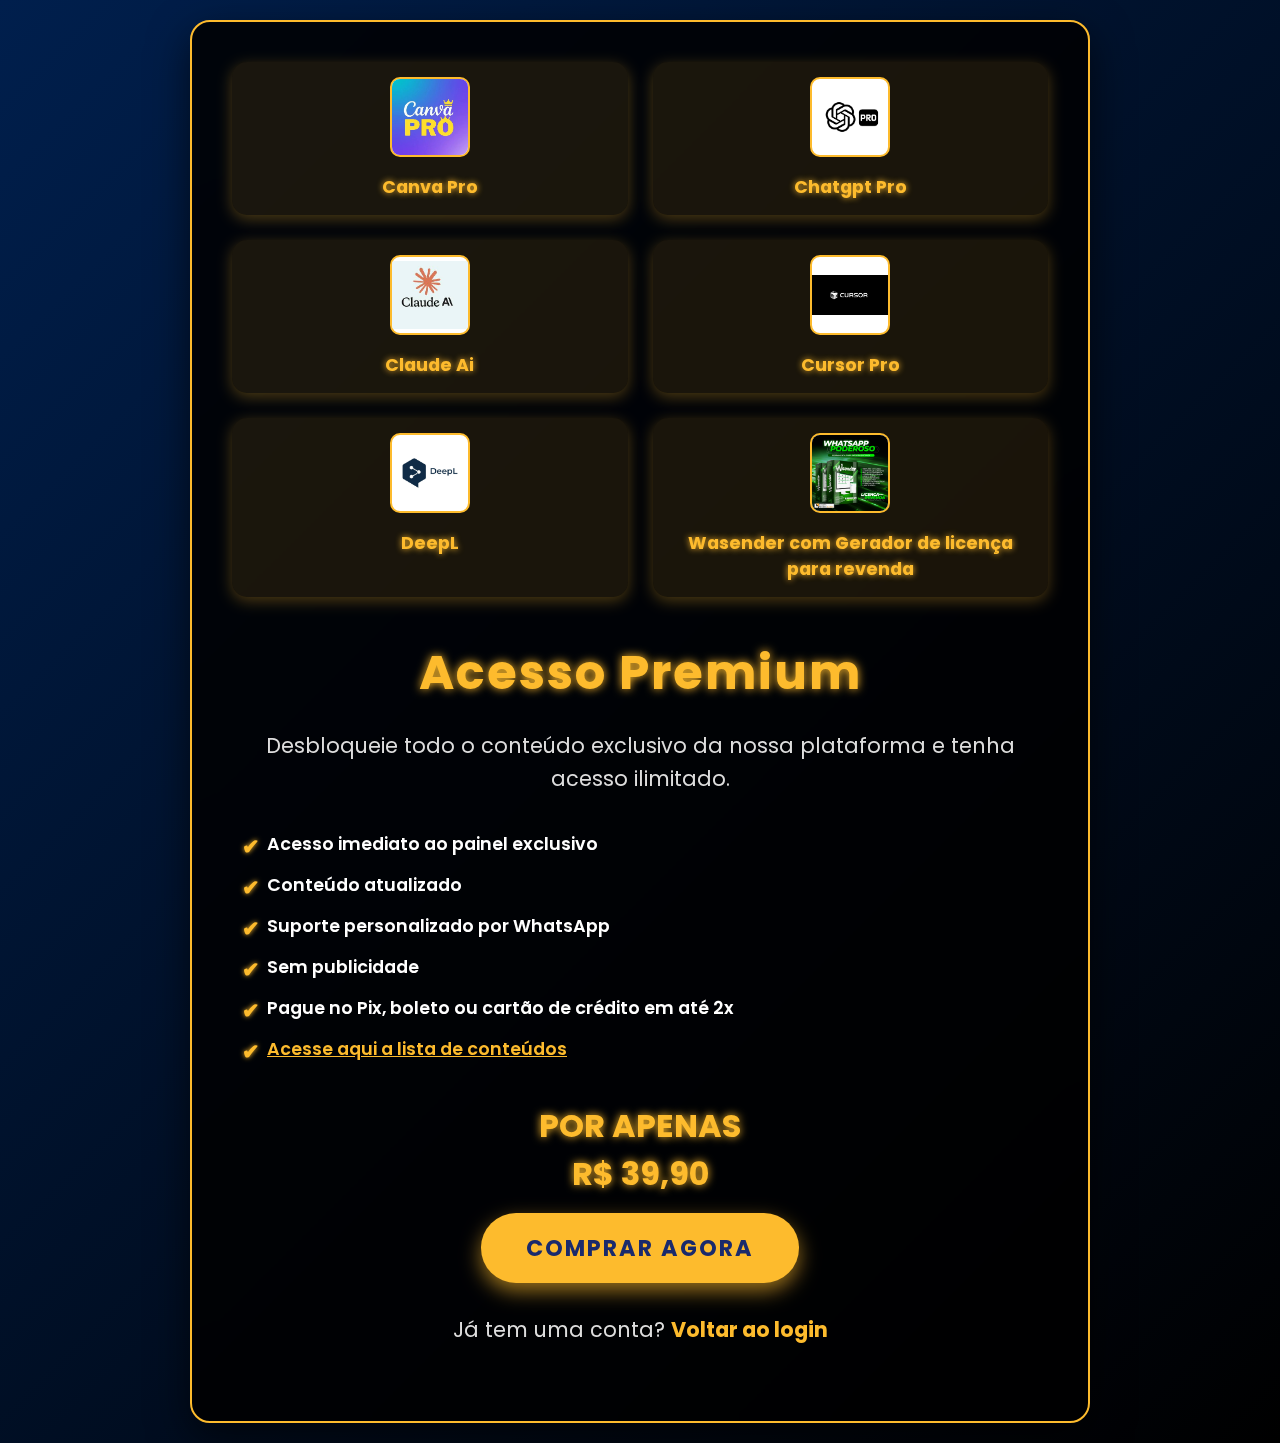
<file: venda.html>
<!DOCTYPE html>
<html lang="pt-br">

<head>
  <meta charset="UTF-8" />
  <title>Adquira seu Acesso - Troco Online</title>

  <head>
    <link rel="icon" href="images/favicon.ico" type="image/x-icon">
  </head>
  <style>
    @import url('https://fonts.googleapis.com/css2?family=Poppins:wght@400;700&display=swap');

    * {
      margin: 0;
      padding: 0;
      box-sizing: border-box;
    }

    body {
      font-family: 'Poppins', sans-serif;
      background: linear-gradient(135deg, #001f4d, #000000);
      color: #fff;
      min-height: 100vh;
      display: flex;
      justify-content: center;
      align-items: center;
      padding: 20px;
      text-align: center;
    }

    .container {
      background: rgba(0, 0, 0, 0.85);
      padding: 40px 40px;
      border-radius: 20px;
      max-width: 900px;
      box-shadow: 0 15px 40px rgba(0, 0, 0, 0.6);
      backdrop-filter: blur(10px);
      border: 2px solid #fdbb2d;
      transition: transform 0.3s ease;
    }

    .container:hover {
      transform: scale(1.05);
      box-shadow: 0 20px 60px rgba(0, 0, 0, 0.8);
    }

    h1 {
      font-size: 3rem;
      margin-bottom: 20px;
      color: #fdbb2d;
      text-shadow: 0 0 10px #fdbb2d;
      letter-spacing: 2px;
    }

    p {
      font-size: 1.3rem;
      margin-bottom: 35px;
      color: #ddd;
      line-height: 1.6;
      text-shadow: 0 0 5px rgba(0, 0, 0, 0.5);
    }

    ul {
      list-style: none;
      margin-bottom: 40px;
      text-align: left;
      padding-left: 0;
    }

    ul li {
      font-size: 1.1rem;
      margin-bottom: 15px;
      padding-left: 35px;
      position: relative;
      color: #fff;
      font-weight: 600;
      text-shadow: 0 0 3px rgba(0, 0, 0, 0.7);
    }

    ul li::before {
      content: "✔";
      position: absolute;
      left: 10px;
      top: 0;
      color: #fdbb2d;
      font-weight: 900;
      font-size: 1.3rem;
      text-shadow: 0 0 5px #fdbb2d;
    }

    /* Seção dos itens - imagens + títulos */
    .itens-lista {
      display: grid;
      grid-template-columns: repeat(2, 1fr);
      gap: 25px;
      margin-bottom: 40px;
      text-align: center;
    }

    .item {
      background: rgba(253, 187, 45, 0.1);
      border-radius: 15px;
      padding: 15px;
      box-shadow: 0 4px 15px rgba(253, 187, 45, 0.3);
      transition: transform 0.3s ease;
      cursor: default;
    }

    .item:hover {
      transform: scale(1.05);
      box-shadow: 0 6px 25px rgba(253, 187, 45, 0.6);
    }

    .item img {
      width: 80px;
      height: 80px;
      object-fit: contain;
      margin-bottom: 10px;
      border-radius: 10px;
      border: 2px solid #fdbb2d;
      background: #fff;
    }

    .item-title {
      font-weight: 700;
      font-size: 1.1rem;
      color: #fdbb2d;
      text-shadow: 0 0 6px #fdbb2d;
    }

    /* Estilo para o valor antes do botão */
    .preco {
      font-size: 2rem;
      font-weight: 700;
      color: #fdbb2d;
      margin-bottom: 15px;
      text-shadow: 0 0 8px #fdbb2d;
    }

    .btn-comprar {
      background: #fdbb2d;
      color: #1a2a6c;
      font-size: 1.4rem;
      font-weight: 700;
      padding: 18px 45px;
      border: none;
      border-radius: 50px;
      cursor: pointer;
      text-transform: uppercase;
      box-shadow: 0 8px 20px rgba(253, 187, 45, 0.6);
      transition: background 0.3s ease, transform 0.2s ease;
      text-decoration: none;
      display: inline-block;
      letter-spacing: 2px;
    }

    .btn-comprar:hover {
      background: #e6a922;
      transform: scale(1.05);
      box-shadow: 0 12px 30px rgba(230, 169, 34, 0.8);
    }

    .voltar {
      margin-top: 30px;
      font-size: 1rem;
      color: #ccc;
      text-shadow: 0 0 3px rgba(0, 0, 0, 0.5);
    }

    .voltar a {
      color: #fdbb2d;
      font-weight: 700;
      text-decoration: none;
      transition: color 0.3s ease;
    }

    .voltar a:hover {
      color: #e6a922;
      text-decoration: underline;
    }

    @media (max-width: 650px) {
      .container {
        padding: 30px 25px;
      }

      h1 {
        font-size: 2.2rem;
      }

      p {
        font-size: 1rem;
      }

      ul li {
        font-size: 1rem;
        padding-left: 30px;
      }

      .btn-comprar {
        font-size: 1.2rem;
        padding: 15px 35px;
      }

      .itens-lista {
        grid-template-columns: 1fr;
        gap: 20px;
      }
    }
  </style>
</head>

<body>
  <div class="container">

    <!-- Lista dos itens com imagens e títulos -->
    <div class="itens-lista">
      <div class="item">
        <img src="images/canva pro.jpg" alt="Canva Pro" />
        <div class="item-title">Canva Pro</div>
      </div>
      <div class="item">
        <img src="images/chatgps.png" alt="Chatgpt Pro" />
        <div class="item-title">Chatgpt Pro</div>
      </div>
      <div class="item">
        <img src="images/claude ai.jpg" alt="Claude Ai" />
        <div class="item-title">Claude Ai</div>
      </div>
      <div class="item">
        <img src="images/cursor pro.png" alt="Cursos Pró" />
        <div class="item-title">Cursor Pro</div>
      </div>
      <div class="item">
        <img src="images/deepl.jpg" alt="DeepL" />
        <div class="item-title">DeepL</div>
      </div>
      <div class="item">
        <img src="images/wasender.png" alt="Wasender com Gerador de licença para revenda" />
        <div class="item-title">Wasender com Gerador de licença para revenda</div>
      </div>
    </div>

    <h1>Acesso Premium</h1>
    <p>Desbloqueie todo o conteúdo exclusivo da nossa plataforma e tenha acesso ilimitado.</p>

    <ul>
      <li>Acesso imediato ao painel exclusivo</li>
      <li>Conteúdo atualizado</li>
      <li>Suporte personalizado por WhatsApp</li>
      <li>Sem publicidade</li>
      <li>Pague no Pix, boleto ou cartão de crédito em até 2x</li>

      <li><u><a href="https://drive.google.com/file/d/1appu2BJ_dzIpKjemN-vXPGX9eBXPXkP9/view?usp=sharing"
            target="_blank" style="color:#fdbb2d;">Acesse aqui a lista de conteúdos</a></u></li>
    </ul>

    <!-- Valor destacado -->
    <div class="preco">POR APENAS<br>R$ 39,90</div>

    <a class="btn-comprar" href="https://pay.kiwify.com.br/leBNaye" target="_blank" rel="noopener noreferrer">Comprar
      Agora</a>

    <div class="voltar">
      <p>Já tem uma conta? <a href="login.html">Voltar ao login</a></p>
    </div>
  </div>
</body>

</html>
</file>
